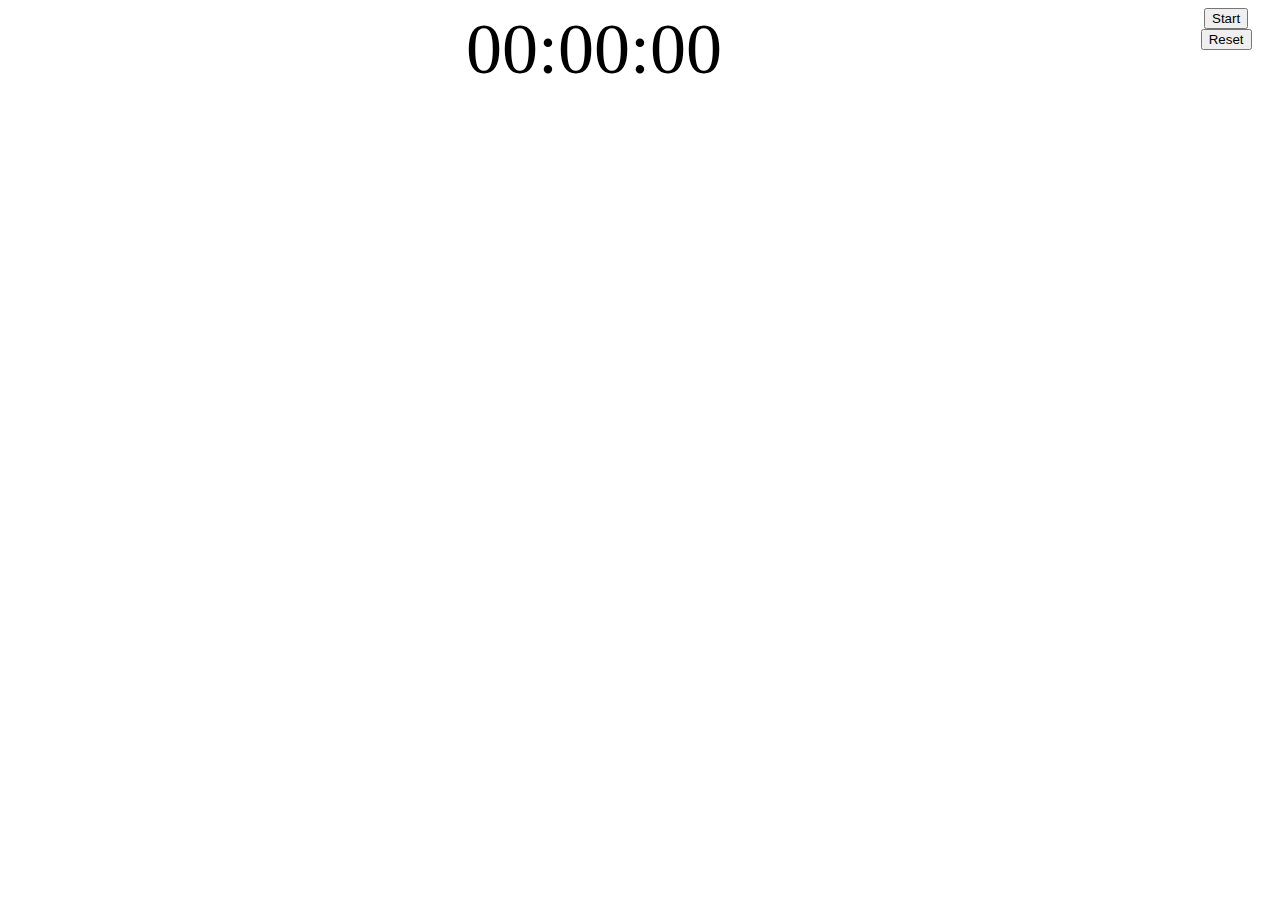
<file: timer/index.html>
<!DOCTYPE html>
<html lang="en">

<head>
    <meta charset="UTF-8">
    <meta name="viewport" content="width=device-width, initial-scale=1.0">
    <meta http-equiv="X-UA-Compatible" content="ie=edge">
    <title>Stopwatch</title>

    <link rel="stylesheet" href="./timer.css">

    <script type="text/javascript" src="./timer.js"></script>

</head>

<body>

    <div class="container">

        <div id="display">
            00:00:00
        </div>

        <div class="buttons">
            <button id="startStop" onclick="startStop()">Start</button>
            <button id="reset" onclick="reset()">Reset </button>
        </div>

    </div>

</body>

</html>
</file>
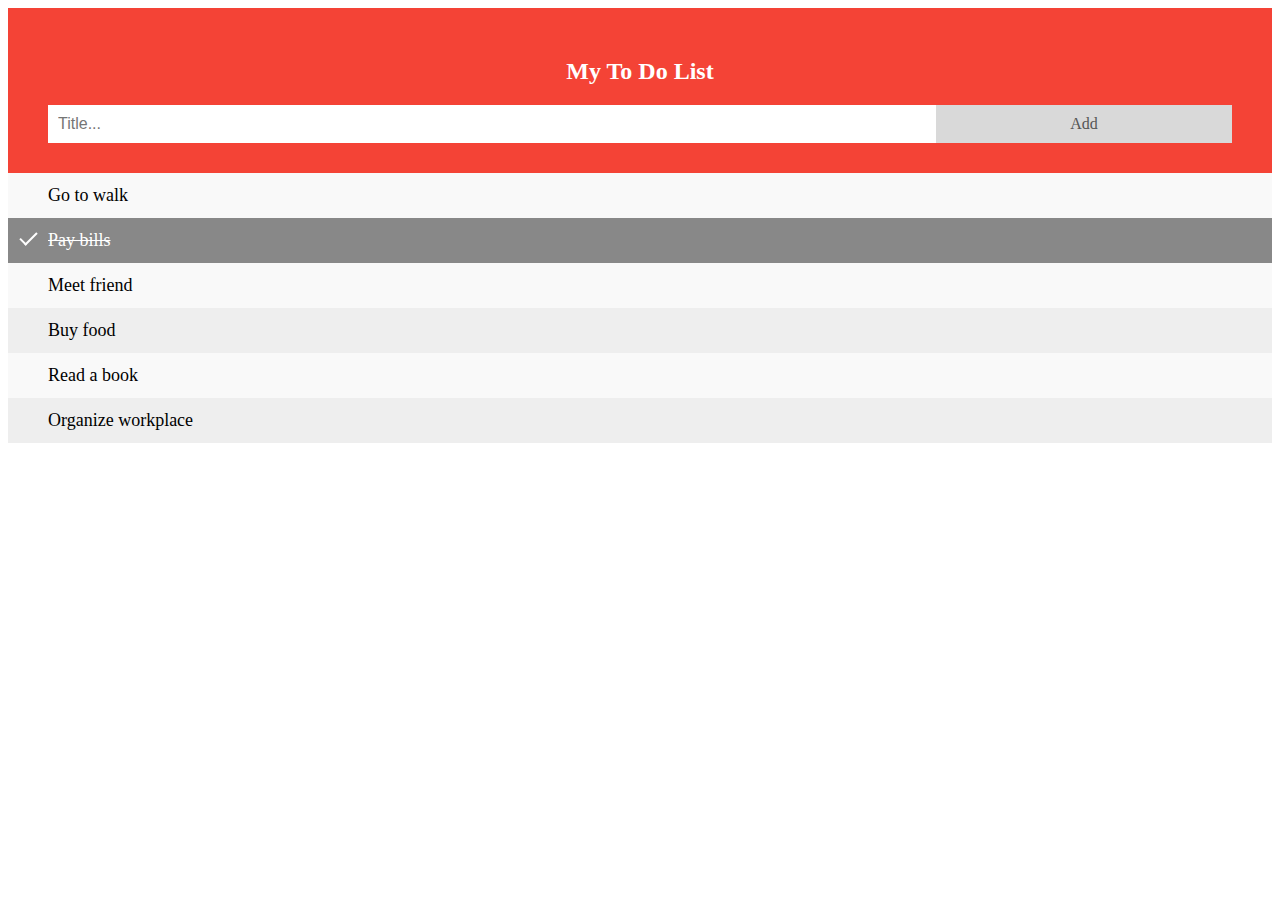
<file: todolist/index.html>
<!DOCTYPE html>
<html lang="en">

<head>
    <meta charset="UTF-8">
    <meta name="viewport" content="width=device-width, initial-scale=1.0">
    <meta http-equiv="X-UA-Compatible" content="ie=edge">
    <title>to do list</title>

    <link rel="stylesheet" href="./todolist.css">

    <script type="text/javascript" src="./todolist.js"></script>

</head>

<body>
<div id="myDIV" class="header">
  <h2>My To Do List</h2>
  <input type="text" id="myInput" placeholder="Title...">
  <span onclick="newElement()" class="addBtn">Add</span>
</div>

<ul id="myUL">
  <li>Go to walk</li>
  <li class="checked">Pay bills</li>
  <li>Meet friend</li>
  <li>Buy food</li>
  <li>Read a book</li>
  <li>Organize workplace</li>
</ul>
    
</body>

</html>
</file>
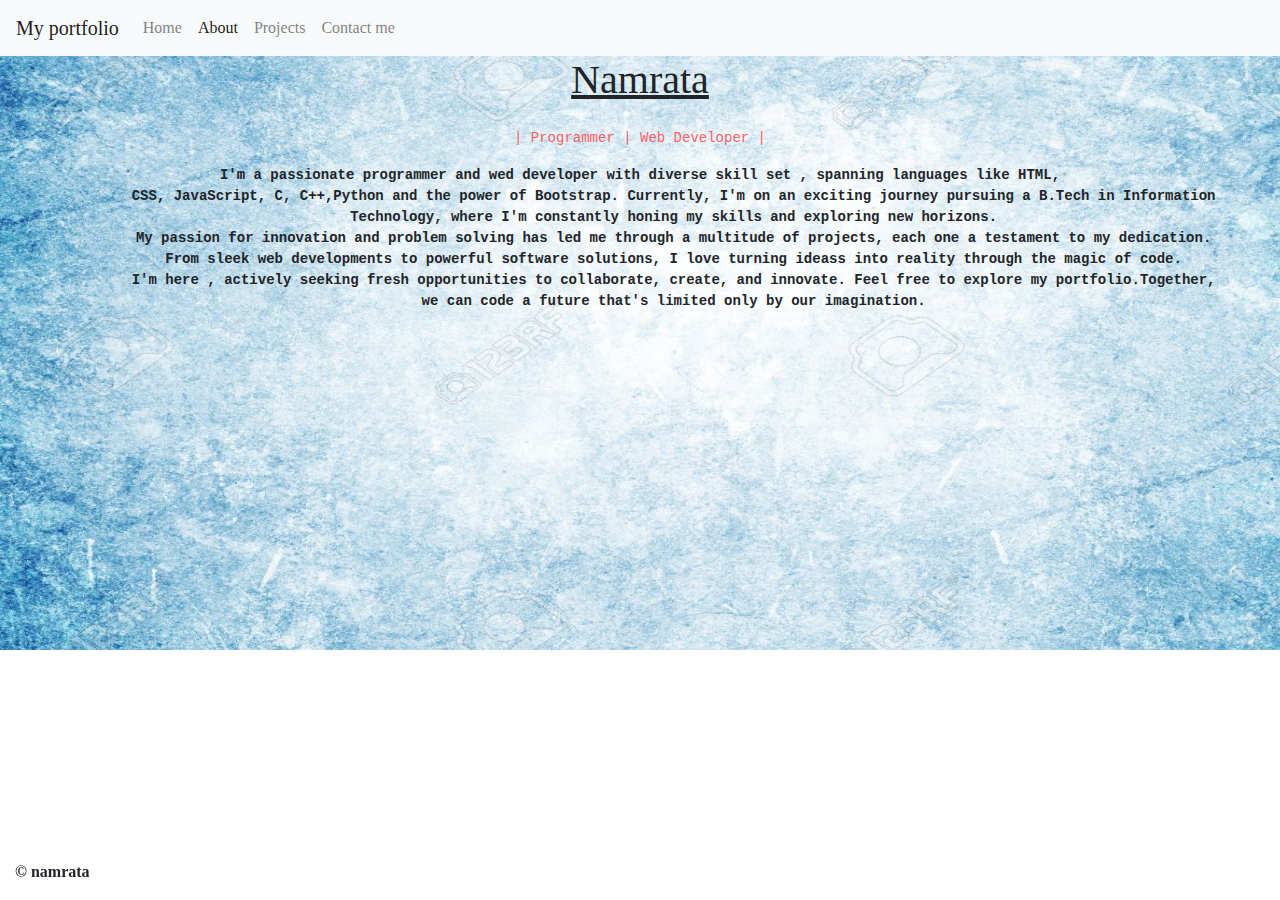
<file: about.html>
<!doctype html>
<html lang="en">

<head>
    <meta charset="utf-8">
    <meta name="viewport" content="width=device-width, initial-scale=1, shrink-to-fit=no">
    <link rel="stylesheet" href="https://maxcdn.bootstrapcdn.com/bootstrap/4.0.0/css/bootstrap.min.css"
        integrity="sha384-Gn5384xqQ1aoWXA+058RXPxPg6fy4IWvTNh0E263XmFcJlSAwiGgFAW/dAiS6JXm" crossorigin="anonymous">
       

        <title>about page</title>
</head>
<style>
    body{
        box-sizing: border-box;
        font-family:Georgia, 'Times New Roman', Times, serif;
        margin: 0%;
        padding: 0%;
        background-image: url(./img.jpg);
      background-repeat: no-repeat;
      background-size: 1400px 650px;
       
    }
    h1{
        font-family:serif;
    }
    footer{
        width: 100vw;
        position: fixed;
        left: 0;
        bottom: 0;

    }
</style>

<body>


    <nav class="navbar navbar-expand-lg navbar-light bg-light">
        <a class="navbar-brand" href="#">My portfolio</a>
        <button class="navbar-toggler" type="button" data-toggle="collapse" data-target="#navbarSupportedContent"
            aria-controls="navbarSupportedContent" aria-expanded="false" aria-label="Toggle navigation">
            <span class="navbar-toggler-icon"></span>
        </button>

        <div class="collapse navbar-collapse" id="navbarSupportedContent">
            <ul class="navbar-nav mr-auto">
                <li class="nav-item">
                    <a class="nav-link" href="./index.html">Home <span class="sr-only">(current)</span></a>
                </li>
                <li class="nav-item active">
                    <a class="nav-link" href="#">About<span class="sr-only">(current)</span></a>
                </li>
            
                <li class="nav-item">
                    <a class="nav-link" href="./project.html">Projects<span class="sr-only">(current)</span></a>
                </li>
                <li class="nav-item">
                    <a class="nav-link" href="./contact.html">Contact me<span class="sr-only">(current)</span></a>
                </li>
            </ul>
           
        </div>
    </nav>
    <div class="port container-fluid">
        <pre class="text-center"><u><h1>Namrata</h1></u></pre>
        <pre class="text-center" style="color:#F96167;">| Programmer | Web Developer |</pre>
        <pre class="text-center"><p><b>I'm a passionate programmer and wed developer with diverse skill set , spanning languages like HTML,
        CSS, JavaScript, C, C++,Python and the power of Bootstrap. Currently, I'm on an exciting journey pursuing a B.Tech in Information
        Technology, where I'm constantly honing my skills and exploring new horizons.
        My passion for innovation and problem solving has led me through a multitude of projects, each one a testament to my dedication.
        From sleek web developments to powerful software solutions, I love turning ideass into reality through the magic of code.
        I'm here , actively seeking fresh opportunities to collaborate, create, and innovate. Feel free to explore my portfolio.Together,
        we can code a future that's limited only by our imagination.
        </b></p></pre>
</div>
    <footer class="container">
        
        <p><b>© namrata</b></p>
      </footer>
        <script src="https://code.jquery.com/jquery-3.2.1.slim.min.js"
            integrity="sha384-KJ3o2DKtIkvYIK3UENzmM7KCkRr/rE9/Qpg6aAZGJwFDMVNA/GpGFF93hXpG5KkN"
            crossorigin="anonymous"></script>
        <script src="https://cdnjs.cloudflare.com/ajax/libs/popper.js/1.12.9/umd/popper.min.js"
            integrity="sha384-ApNbgh9B+Y1QKtv3Rn7W3mgPxhU9K/ScQsAP7hUibX39j7fakFPskvXusvfa0b4Q"
            crossorigin="anonymous"></script>
        <script src="https://maxcdn.bootstrapcdn.com/bootstrap/4.0.0/js/bootstrap.min.js"
            integrity="sha384-JZR6Spejh4U02d8jOt6vLEHfe/JQGiRRSQQxSfFWpi1MquVdAyjUar5+76PVCmYl"
            crossorigin="anonymous"></script>
</body>

</html>
</file>
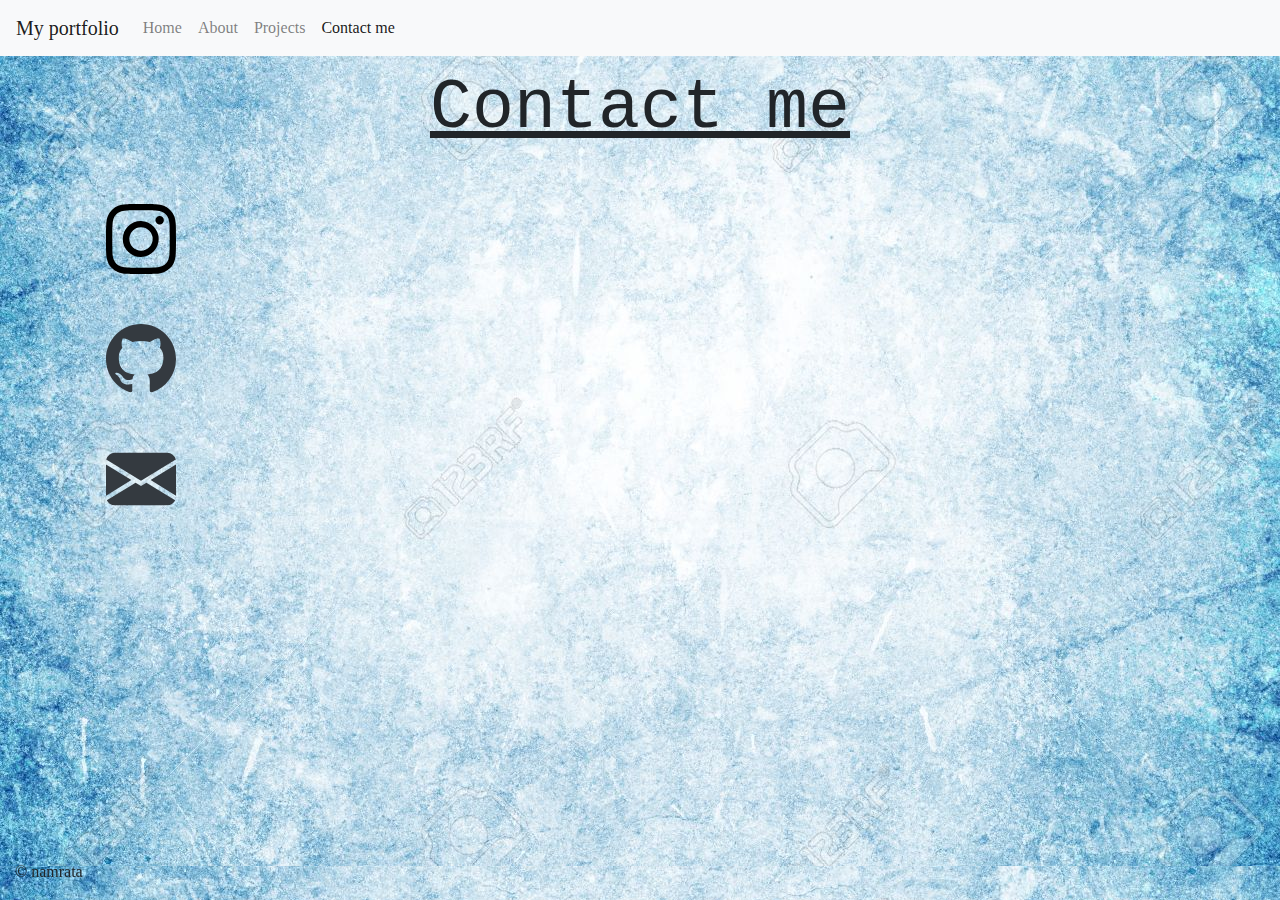
<file: contact.html>
<!doctype html>
<html lang="en">

<head>
    <meta charset="utf-8">
    <meta name="viewport" content="width=device-width, initial-scale=1, shrink-to-fit=no">
    <link rel="stylesheet" href="https://maxcdn.bootstrapcdn.com/bootstrap/4.0.0/css/bootstrap.min.css"
        integrity="sha384-Gn5384xqQ1aoWXA+058RXPxPg6fy4IWvTNh0E263XmFcJlSAwiGgFAW/dAiS6JXm" crossorigin="anonymous">
    <title>contact me page</title>
</head>
<style>
    body{
        background-image: url(./img.jpg);
        font-family:Georgia, 'Times New Roman', Times, serif;
    }
    .port {
        font-size: 5rem;
        height: 2vw;
        font-family: Verdana, Geneva, Tahoma, sans-serif;
        color: azure;

    }

    .container-fluid , .container{
        margin-left: auto;
        margin-left: auto;
        padding: auto;
     align-items: center;
    }
    footer{
        width: 100vw;
        position: fixed;
        left: 0;
        bottom: 0;
        
    }
</style>

<body>


    <nav class="navbar navbar-expand-lg navbar-light bg-light">
        <a class="navbar-brand" href="#">My portfolio</a>
        <button class="navbar-toggler" type="button" data-toggle="collapse" data-target="#navbarSupportedContent"
            aria-controls="navbarSupportedContent" aria-expanded="false" aria-label="Toggle navigation">
            <span class="navbar-toggler-icon"></span>
        </button>

        <div class="collapse navbar-collapse" id="navbarSupportedContent">
            <ul class="navbar-nav mr-auto">
                <li class="nav-item">
                    <a class="nav-link" href="./index.html">Home <span class="sr-only">(current)</span></a>
                </li>
                <li class="nav-item">
                    <a class="nav-link" href="./about.html">About <span class="sr-only">(current)</span></a>
                </li>
                <li class="nav-item">
                    <a class="nav-link" href="./project.html">Projects<span class="sr-only">(current)</span></a>
                </li>
                <li class="nav-item">
                    <a class="nav-link active" href="#">Contact me</a>
                </li>
            </ul>


        </div>
    </nav>
    <div class="port container-fluid">
        <pre class="text-center"><u>Contact me</u></pre>


        <div class="flex container-fluid">
            <div class="container">
                <a class="btn btn-link btn-floating btn-lg text-dark m-1" href="https://instagram.com/_itsnamrata?utm_medium=copy_link" role="button"
                    data-mdb-ripple-color="dark">

                    <svg xmlns="http://www.w3.org/2000/svg" width="70" height="70" fill="black" class="bi bi-instagram"
                        viewBox="0 0 16 16">
                        <path
                            d="M8 0C5.829 0 5.556.01 4.703.048 3.85.088 3.269.222 2.76.42a3.917 3.917 0 0 0-1.417.923A3.927 3.927 0 0 0 .42 2.76C.222 3.268.087 3.85.048 4.7.01 5.555 0 5.827 0 8.001c0 2.172.01 2.444.048 3.297.04.852.174 1.433.372 1.942.205.526.478.972.923 1.417.444.445.89.719 1.416.923.51.198 1.09.333 1.942.372C5.555 15.99 5.827 16 8 16s2.444-.01 3.298-.048c.851-.04 1.434-.174 1.943-.372a3.916 3.916 0 0 0 1.416-.923c.445-.445.718-.891.923-1.417.197-.509.332-1.09.372-1.942C15.99 10.445 16 10.173 16 8s-.01-2.445-.048-3.299c-.04-.851-.175-1.433-.372-1.941a3.926 3.926 0 0 0-.923-1.417A3.911 3.911 0 0 0 13.24.42c-.51-.198-1.092-.333-1.943-.372C10.443.01 10.172 0 7.998 0h.003zm-.717 1.442h.718c2.136 0 2.389.007 3.232.046.78.035 1.204.166 1.486.275.373.145.64.319.92.599.28.28.453.546.598.92.11.281.24.705.275 1.485.039.843.047 1.096.047 3.231s-.008 2.389-.047 3.232c-.035.78-.166 1.203-.275 1.485a2.47 2.47 0 0 1-.599.919c-.28.28-.546.453-.92.598-.28.11-.704.24-1.485.276-.843.038-1.096.047-3.232.047s-2.39-.009-3.233-.047c-.78-.036-1.203-.166-1.485-.276a2.478 2.478 0 0 1-.92-.598 2.48 2.48 0 0 1-.6-.92c-.109-.281-.24-.705-.275-1.485-.038-.843-.046-1.096-.046-3.233 0-2.136.008-2.388.046-3.231.036-.78.166-1.204.276-1.486.145-.373.319-.64.599-.92.28-.28.546-.453.92-.598.282-.11.705-.24 1.485-.276.738-.034 1.024-.044 2.515-.045v.002zm4.988 1.328a.96.96 0 1 0 0 1.92.96.96 0 0 0 0-1.92zm-4.27 1.122a4.109 4.109 0 1 0 0 8.217 4.109 4.109 0 0 0 0-8.217zm0 1.441a2.667 2.667 0 1 1 0 5.334 2.667 2.667 0 0 1 0-5.334z">
                        </path>
                    </svg>
                    <i class="bi bi-instagram"></i>
                </a>
            </div>
            <div class="container">
                <a class="btn btn-link btn-floating btn-lg text-dark m-1" href="https://github.com/iamnamrataa"
                    role="button" data-mdb-ripple-color="dark">
                    <svg xmlns="http://www.w3.org/2000/svg" width="70" height="70" fill="currentColor"
                        class="bi bi-github" viewBox="0 0 16 16">
                        <path
                            d="M8 0C3.58 0 0 3.58 0 8c0 3.54 2.29 6.53 5.47 7.59.4.07.55-.17.55-.38 0-.19-.01-.82-.01-1.49-2.01.37-2.53-.49-2.69-.94-.09-.23-.48-.94-.82-1.13-.28-.15-.68-.52-.01-.53.63-.01 1.08.58 1.23.82.72 1.21 1.87.87 2.33.66.07-.52.28-.87.51-1.07-1.78-.2-3.64-.89-3.64-3.95 0-.87.31-1.59.82-2.15-.08-.2-.36-1.02.08-2.12 0 0 .67-.21 2.2.82.64-.18 1.32-.27 2-.27.68 0 1.36.09 2 .27 1.53-1.04 2.2-.82 2.2-.82.44 1.1.16 1.92.08 2.12.51.56.82 1.27.82 2.15 0 3.07-1.87 3.75-3.65 3.95.29.25.54.73.54 1.48 0 1.07-.01 1.93-.01 2.2 0 .21.15.46.55.38A8.012 8.012 0 0 0 16 8c0-4.42-3.58-8-8-8z">
                        </path>
                    </svg>
                    <i class="bi bi-github"></i>
                </a>
            </div>
            <div class="container">
                <a class="btn btn-link btn-floating btn-lg text-dark m-1" href="mailto:namrata13000@gmail.com"
                    role="button" data-mdb-ripple-color="dark">
                    <svg xmlns="http://www.w3.org/2000/svg" width="70" height="70" fill="currentColor"
                        class="bi bi-envelope-fill" viewBox="0 0 16 16">
                        <path
                            d="M.05 3.555A2 2 0 0 1 2 2h12a2 2 0 0 1 1.95 1.555L8 8.414.05 3.555zM0 4.697v7.104l5.803-3.558L0 4.697zM6.761 8.83l-6.57 4.027A2 2 0 0 0 2 14h12a2 2 0 0 0 1.808-1.144l-6.57-4.027L8 9.586l-1.239-.757zm3.436-.586L16 11.801V4.697l-5.803 3.546z">
                        </path>
                    </svg>
                    <i class="bi bi-envelope-fill"></i>
                </a>
            </div>
      
        </div>
        
    </div>
    <footer class="container">

        <p>© namrata</p>
      </footer>
   

    <script src="https://code.jquery.com/jquery-3.2.1.slim.min.js"
        integrity="sha384-KJ3o2DKtIkvYIK3UENzmM7KCkRr/rE9/Qpg6aAZGJwFDMVNA/GpGFF93hXpG5KkN"
        crossorigin="anonymous"></script>
    <script src="https://cdnjs.cloudflare.com/ajax/libs/popper.js/1.12.9/umd/popper.min.js"
        integrity="sha384-ApNbgh9B+Y1QKtv3Rn7W3mgPxhU9K/ScQsAP7hUibX39j7fakFPskvXusvfa0b4Q"
        crossorigin="anonymous"></script>
    <script src="https://maxcdn.bootstrapcdn.com/bootstrap/4.0.0/js/bootstrap.min.js"
        integrity="sha384-JZR6Spejh4U02d8jOt6vLEHfe/JQGiRRSQQxSfFWpi1MquVdAyjUar5+76PVCmYl"
        crossorigin="anonymous"></script>
</body>

</html>
</file>
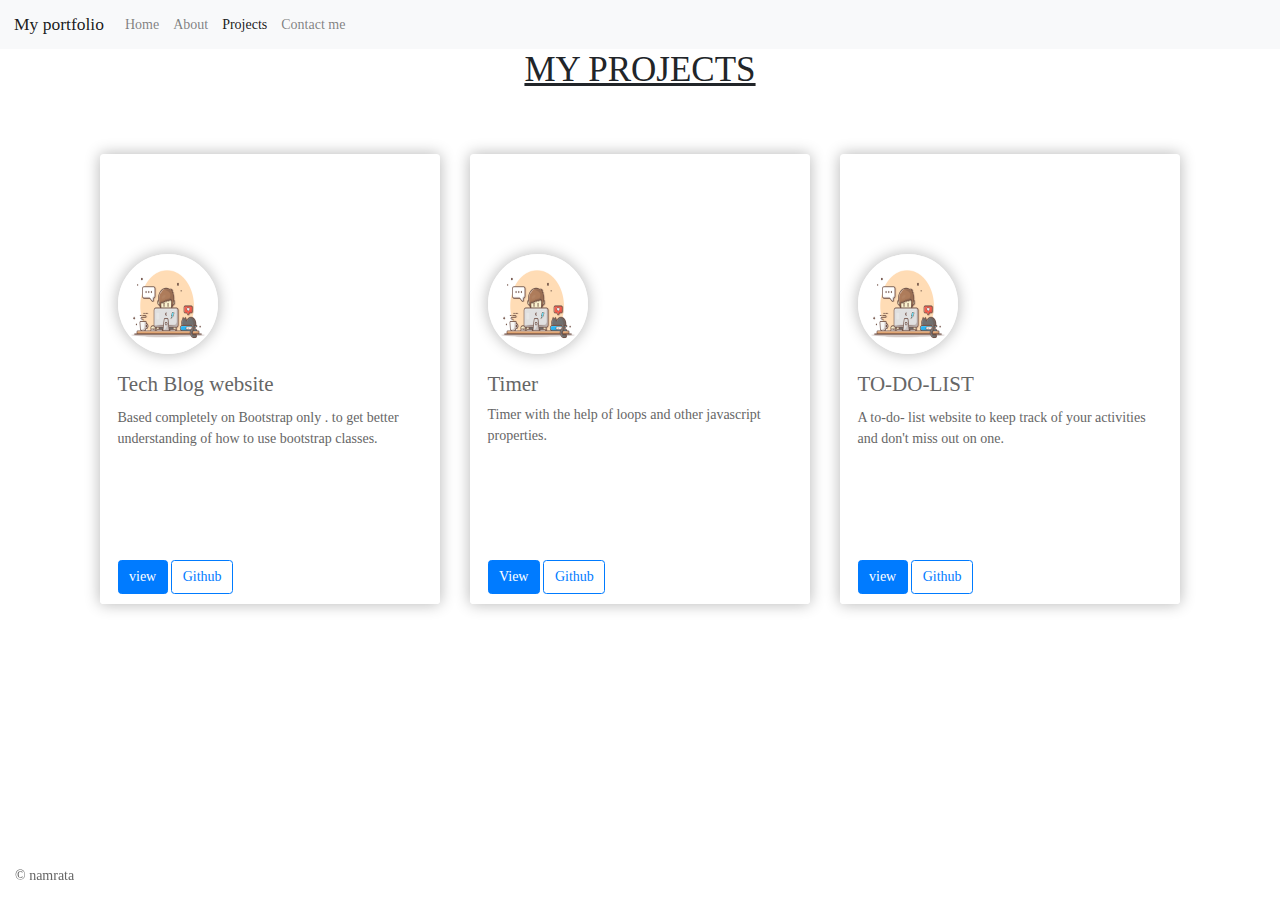
<file: project.html>
<!doctype html>
<html lang="en">

<head>
  <meta charset="utf-8">
  <meta name="viewport" content="width=device-width, initial-scale=1, shrink-to-fit=no">
  <link rel="stylesheet" href="https://maxcdn.bootstrapcdn.com/bootstrap/4.0.0/css/bootstrap.min.css"
    integrity="sha384-Gn5384xqQ1aoWXA+058RXPxPg6fy4IWvTNh0E263XmFcJlSAwiGgFAW/dAiS6JXm" crossorigin="anonymous">
  <title>project</title>
</head>
<style>
  html {
    font-size: 14px;

  }
  h1{
        font-family:serif;
    }
 
  .container {
    font-size: 14px;
    color: #666666;
    font-family: "Open Sans";
  }

  .card-custom {
    overflow: hidden;
    min-height: 450px;
    box-shadow: 0 0 15px rgba(10, 10, 10, 0.3);
  }

  .card-custom-img {
    height: 200px;
    min-height: 200px;
    background-repeat: no-repeat;
    background-size: cover;
    background-position: center;
    border-color: inherit;
  }

  .card-custom-img::after {
    position: absolute;
    content: '';
    top: 161px;
    left: 0;
    width: 0;
    height: 0;
    border-style: solid;
    border-top-width: 40px;
    border-right-width: 0;
    border-bottom-width: 0;
    border-left-width: 545px;
    border-left-width: calc(575px - 5vw);
    border-top-color: transparent;
    border-right-color: transparent;
    border-bottom-color: transparent;
    border-left-color: inherit;
  }

  .card-custom-avatar img {
    border-radius: 50%;
    box-shadow: 0 0 15px rgba(10, 10, 10, 0.3);
    position: absolute;
    top: 100px;
    left: 1.25rem;
    width: 100px;
    height: 100px;
  }    
  body{
        
        font-family:Georgia, 'Times New Roman', Times, serif;
    }

  footer{
  
        width: 100%;
        border-width: 100vmax;
    position: fixed;
        left: 0;
        bottom: 0;
     padding: 10px 10px 0px 10px;
        vertical-align: bottom;
    }
</style>

<body>


  <nav class="navbar navbar-expand-lg navbar-light bg-light">
    <a class="navbar-brand" href="#">My portfolio</a>
    <button class="navbar-toggler" type="button" data-toggle="collapse" data-target="#navbarSupportedContent"
      aria-controls="navbarSupportedContent" aria-expanded="false" aria-label="Toggle navigation">
      <span class="navbar-toggler-icon"></span>
    </button>

    <div class="collapse navbar-collapse" id="navbarSupportedContent">
      <ul class="navbar-nav mr-auto">
        <li class="nav-item">
          <a class="nav-link" href="./index.html">Home <span class="sr-only">(current)</span></a>
        </li>
        <li class="nav-item">
          <a class="nav-link" href="./about.html">About <span class="sr-only">(current)</span></a>
        </li>
        <li class="nav-item">
          <a class="nav-link active" href="#">Projects</a>
        </li>
        <li class="nav-item">
          <a class="nav-link" href="./contact.html">Contact me</a>
        </li>
      </ul>


    </div>
  </nav>
  
  <div class="port container-fluid"><pre class="text-center"><h1><u>MY PROJECTS</u></h1></pre></div>
  <div class="container">
    <div class="row pt-5 m-auto">
  
      <div class="col-md-6 col-lg-4 pb-3">

        
        <div class="card card-custom bg-white border-white border-0">
          <div class="card-custom-img" style="background-image: url(http://res.cloudinary.com/d3/image/upload/c_scale,q_auto:good,w_1110/trianglify-v1-cs85g_cc5d2i.jpg);"></div>
          <div class="card-custom-avatar">
            <img class="img-fluid" src="./img 2.png" alt="" />
          </div>
          <div class="card-body" stechyle="overflow-y: auto">
            <h4 class="card-title">Tech Blog website</h4>
            <p class="card-text">Based completely on Bootstrap only . to get better understanding of how to use bootstrap classes.<a href="#" target="_blank"></a></p>
          </div>
          <div class="card-footer" style="background: inherit; border-color: inherit;">
            <a href="https://iamnamrataa.github.io/tech_blog_website/" class="btn btn-primary">view</a>
            <a href="https://github.com/iamnamrataa/tech_blog_website" class="btn btn-outline-primary">Github</a>
          </div>
        </div>
     

      </div>
      
      <div class="col-md-6 col-lg-4 pb-3">

        
        <div class="card card-custom bg-white border-white border-0">
          <div class="card-custom-img" style="background-image: url(http://res.cloudinary.com/d3/image/upload/c_scale,q_auto:good,w_1110/trianglify-v1-cs85g_cc5d2i.jpg);"></div>
          <div class="card-custom-avatar">
            <img class="img-fluid" src="./img 2.png" alt="" />
          </div>
          <div class="card-body" style="overflow-y: auto">
            <h4 class="card-titleimer with the help of loops and other javascript properties.">Timer</h4>
            <p class="card-text">Timer with the help of loops and other javascript properties.<a href="#" target="_blank"></a></p>
          </div>
          <div class="card-footer" style="background: inherit; border-color: inherit;">
            <a href="https://iamnamrataa.github.io/timer/" class="btn btn-primary">View</a>
            <a href="https://github.com/iamnamrataa/timer" class="btn btn-outline-primary">Github</a>
          </div>
        </div>
     

      </div>
      <div class="col-md-6 col-lg-4 pb-3">

        
        <div class="card card-custom bg-white border-white border-0">
          <div class="card-custom-img" style="background-image: url(http://res.cloudinary.com/d3/image/upload/c_scale,q_auto:good,w_1110/trianglify-v1-cs85g_cc5d2i.jpg);"></div>
          <div class="card-custom-avatar">
            <img class="img-fluid" src="./img 2.png" alt="" />
          </div>
          <div class="card-body" style="overflow-y: auto">
            <h4 class="card-title">TO-DO-LIST</h4>
            <p class="card-text">A to-do- list website  to keep track of your activities and don't miss out on one.<a href="#" target="_blank"></a></p>
          </div>
          <div class="card-footer" style="background: inherit; border-color: inherit;">
            <a href="https://iamnamrataa.github.io/todolist/" class="btn btn-primary">view</a>
            <a href="https://github.com/iamnamrataa/todolist" class="btn btn-outline-primary">Github</a>
          </div>
        </div>
     

      </div>
    
    

  <footer class="container">
    
    <p>© namrata <a href="#"></a></p>
  </footer>
  <script src="https://code.jquery.com/jquery-3.2.1.slim.min.js"
    integrity="sha384-KJ3o2DKtIkvYIK3UENzmM7KCkRr/rE9/Qpg6aAZGJwFDMVNA/GpGFF93hXpG5KkN"
    crossorigin="anonymous"></script>
  <script src="https://cdnjs.cloudflare.com/ajax/libs/popper.js/1.12.9/umd/popper.min.js"
    integrity="sha384-ApNbgh9B+Y1QKtv3Rn7W3mgPxhU9K/ScQsAP7hUibX39j7fakFPskvXusvfa0b4Q"
    crossorigin="anonymous"></script>
  <script src="https://maxcdn.bootstrapcdn.com/bootstrap/4.0.0/js/bootstrap.min.js"
    integrity="sha384-JZR6Spejh4U02d8jOt6vLEHfe/JQGiRRSQQxSfFWpi1MquVdAyjUar5+76PVCmYl"
    crossorigin="anonymous"></script>
</body>

</html>
</file>
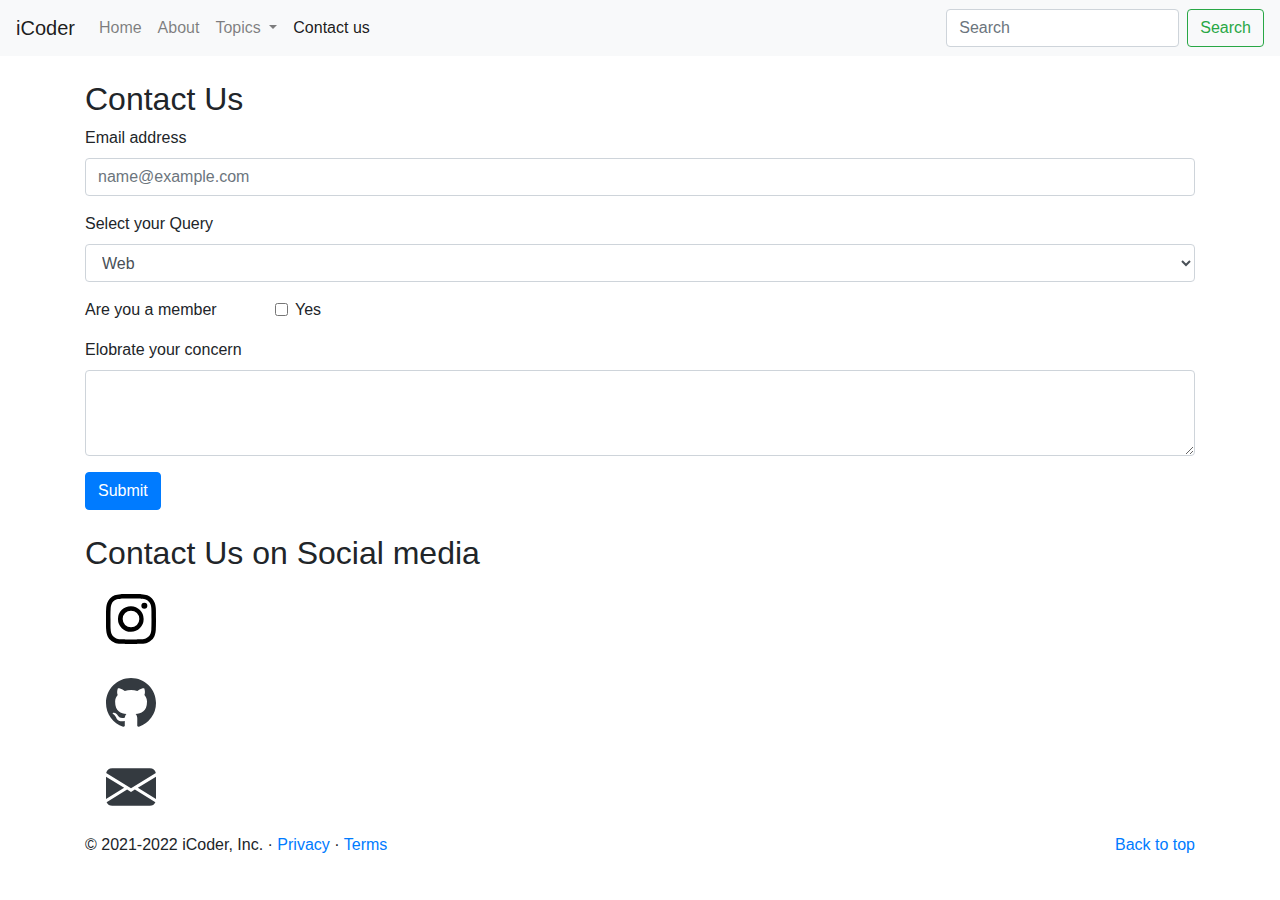
<file: bootstrap/contact.html>
<!doctype html>
<html lang="en">

<head>
    <meta charset="utf-8">
    <meta name="viewport" content="width=device-width, initial-scale=1, shrink-to-fit=no">
    <link rel="stylesheet" href="https://maxcdn.bootstrapcdn.com/bootstrap/4.0.0/css/bootstrap.min.css"
        integrity="sha384-Gn5384xqQ1aoWXA+058RXPxPg6fy4IWvTNh0E263XmFcJlSAwiGgFAW/dAiS6JXm" crossorigin="anonymous">
    <title>contact us page</title>
</head>

<body>


    <nav class="navbar navbar-expand-lg navbar-light bg-light">
        <a class="navbar-brand" href="#">iCoder</a>
        <button class="navbar-toggler" type="button" data-toggle="collapse" data-target="#navbarSupportedContent"
            aria-controls="navbarSupportedContent" aria-expanded="false" aria-label="Toggle navigation">
            <span class="navbar-toggler-icon"></span>
        </button>

        <div class="collapse navbar-collapse" id="navbarSupportedContent">
            <ul class="navbar-nav mr-auto">
                <li class="nav-item">
                    <a class="nav-link" href="./homepage.html">Home <span class="sr-only">(current)</span></a>
                </li>
                <li class="nav-item">
                    <a class="nav-link" href="about.html">About</a>
                </li>
                <li class="nav-item dropdown">
                    <a class="nav-link dropdown-toggle" href="" id="navbarDropdown" role="button" data-toggle="dropdown"
                        aria-haspopup="true" aria-expanded="false">
                        Topics
                    </a>
                    <div class="dropdown-menu" aria-labelledby="navbarDropdown">
                        <a class="dropdown-item" href="./technology.html">Technology</a>
                        <a class="dropdown-item" href="./development.html">Development</a>
                        <div class="dropdown-divider"></div>
                        <a class="dropdown-item" href="./references.html">References</a>
                        <a class="dropdown-item" href="./write for us.html">Write for us</a>
                    </div>
                </li>
                <li class="nav-item">
                    <a class="nav-link active" href="#">Contact us</a>
                </li>
            </ul>
            <form class="form-inline my-2 my-lg-0">
                <input class="form-control mr-sm-2" type="search" placeholder="Search" aria-label="Search">
                <button class="btn btn-outline-success my-2 my-sm-0" type="submit">Search</button>
            </form>
            
        </div>
    </nav>
    <div class="container my-4">
        <h2>Contact Us</h2>
        <form>
            <div class="form-group">
                <label for="exampleFormControlInput1">Email address</label>
                <input type="email" class="form-control" id="exampleFormControlInput1" placeholder="name@example.com">
            </div>
            <div class="form-group">
                <label for="exampleFormControlSelect1">Select your Query</label>
                <select class="form-control" id="exampleFormControlSelect1">
                    <option>Web</option>
                    <option>Tech Strack</option>
                    <option>Technology</option>
                    <option>Others</option>

                </select>
            </div>
            <div class="form-group row">
                <div class="col-sm-2">Are you a member</div>
                <div class="col-sm-10">
                    <div class="form-check">
                        <input class="form-check-input" type="checkbox" id="gridCheck1">
                        <label class="form-check-label" for="gridCheck1">
                            Yes </label>
                    </div>
                </div>
            </div>
            <div class="form-group">
                <label for="exampleFormControlTextarea1">Elobrate your concern</label>
                <textarea class="form-control" id="exampleFormControlTextarea1" rows="3"></textarea>
            </div>
            <button class="btn btn-primary">Submit</button>
        </form>
    </div>
    <div class="flex container-fluid">
        <div class="container">
            <h2>Contact Us on Social media</h2>
            <a class="btn btn-link btn-floating btn-lg text-dark m-1" href="#" role="button"
                data-mdb-ripple-color="dark">

                <svg xmlns="http://www.w3.org/2000/svg" width="50" height="50" fill="black" class="bi bi-instagram"
                    viewBox="0 0 16 16">
                    <path
                        d="M8 0C5.829 0 5.556.01 4.703.048 3.85.088 3.269.222 2.76.42a3.917 3.917 0 0 0-1.417.923A3.927 3.927 0 0 0 .42 2.76C.222 3.268.087 3.85.048 4.7.01 5.555 0 5.827 0 8.001c0 2.172.01 2.444.048 3.297.04.852.174 1.433.372 1.942.205.526.478.972.923 1.417.444.445.89.719 1.416.923.51.198 1.09.333 1.942.372C5.555 15.99 5.827 16 8 16s2.444-.01 3.298-.048c.851-.04 1.434-.174 1.943-.372a3.916 3.916 0 0 0 1.416-.923c.445-.445.718-.891.923-1.417.197-.509.332-1.09.372-1.942C15.99 10.445 16 10.173 16 8s-.01-2.445-.048-3.299c-.04-.851-.175-1.433-.372-1.941a3.926 3.926 0 0 0-.923-1.417A3.911 3.911 0 0 0 13.24.42c-.51-.198-1.092-.333-1.943-.372C10.443.01 10.172 0 7.998 0h.003zm-.717 1.442h.718c2.136 0 2.389.007 3.232.046.78.035 1.204.166 1.486.275.373.145.64.319.92.599.28.28.453.546.598.92.11.281.24.705.275 1.485.039.843.047 1.096.047 3.231s-.008 2.389-.047 3.232c-.035.78-.166 1.203-.275 1.485a2.47 2.47 0 0 1-.599.919c-.28.28-.546.453-.92.598-.28.11-.704.24-1.485.276-.843.038-1.096.047-3.232.047s-2.39-.009-3.233-.047c-.78-.036-1.203-.166-1.485-.276a2.478 2.478 0 0 1-.92-.598 2.48 2.48 0 0 1-.6-.92c-.109-.281-.24-.705-.275-1.485-.038-.843-.046-1.096-.046-3.233 0-2.136.008-2.388.046-3.231.036-.78.166-1.204.276-1.486.145-.373.319-.64.599-.92.28-.28.546-.453.92-.598.282-.11.705-.24 1.485-.276.738-.034 1.024-.044 2.515-.045v.002zm4.988 1.328a.96.96 0 1 0 0 1.92.96.96 0 0 0 0-1.92zm-4.27 1.122a4.109 4.109 0 1 0 0 8.217 4.109 4.109 0 0 0 0-8.217zm0 1.441a2.667 2.667 0 1 1 0 5.334 2.667 2.667 0 0 1 0-5.334z">
                    </path>
                </svg>
                <i class="bi bi-instagram"></i>
            </a>
        </div>
        <div class="container">
            <a class="btn btn-link btn-floating btn-lg text-dark m-1" href="#"
                role="button" data-mdb-ripple-color="dark">
                <svg xmlns="http://www.w3.org/2000/svg" width="50" height="50" fill="currentColor"
                    class="bi bi-github" viewBox="0 0 16 16">
                    <path
                        d="M8 0C3.58 0 0 3.58 0 8c0 3.54 2.29 6.53 5.47 7.59.4.07.55-.17.55-.38 0-.19-.01-.82-.01-1.49-2.01.37-2.53-.49-2.69-.94-.09-.23-.48-.94-.82-1.13-.28-.15-.68-.52-.01-.53.63-.01 1.08.58 1.23.82.72 1.21 1.87.87 2.33.66.07-.52.28-.87.51-1.07-1.78-.2-3.64-.89-3.64-3.95 0-.87.31-1.59.82-2.15-.08-.2-.36-1.02.08-2.12 0 0 .67-.21 2.2.82.64-.18 1.32-.27 2-.27.68 0 1.36.09 2 .27 1.53-1.04 2.2-.82 2.2-.82.44 1.1.16 1.92.08 2.12.51.56.82 1.27.82 2.15 0 3.07-1.87 3.75-3.65 3.95.29.25.54.73.54 1.48 0 1.07-.01 1.93-.01 2.2 0 .21.15.46.55.38A8.012 8.012 0 0 0 16 8c0-4.42-3.58-8-8-8z">
                    </path>
                </svg>
                <i class="bi bi-github"></i>
            </a>
        </div>
        <div class="container">
            <a class="btn btn-link btn-floating btn-lg text-dark m-1" href="mailto:#"
                role="button" data-mdb-ripple-color="dark">
                <svg xmlns="http://www.w3.org/2000/svg" width="50" height="50" fill="currentColor"
                    class="bi bi-envelope-fill" viewBox="0 0 16 16">
                    <path
                        d="M.05 3.555A2 2 0 0 1 2 2h12a2 2 0 0 1 1.95 1.555L8 8.414.05 3.555zM0 4.697v7.104l5.803-3.558L0 4.697zM6.761 8.83l-6.57 4.027A2 2 0 0 0 2 14h12a2 2 0 0 0 1.808-1.144l-6.57-4.027L8 9.586l-1.239-.757zm3.436-.586L16 11.801V4.697l-5.803 3.546z">
                    </path>
                </svg>
                <i class="bi bi-envelope-fill"></i>
            </a>
        </div>
  
    </div>
    
</div>
    <footer class="container">
        <p class="float-right"><a href="#">Back to top</a></p>
        <p>© 2021-2022 iCoder, Inc. · <a href="#">Privacy</a> · <a href="#">Terms</a></p>
    </footer>
    <script src="https://code.jquery.com/jquery-3.2.1.slim.min.js"
        integrity="sha384-KJ3o2DKtIkvYIK3UENzmM7KCkRr/rE9/Qpg6aAZGJwFDMVNA/GpGFF93hXpG5KkN"
        crossorigin="anonymous"></script>
    <script src="https://cdnjs.cloudflare.com/ajax/libs/popper.js/1.12.9/umd/popper.min.js"
        integrity="sha384-ApNbgh9B+Y1QKtv3Rn7W3mgPxhU9K/ScQsAP7hUibX39j7fakFPskvXusvfa0b4Q"
        crossorigin="anonymous"></script>
    <script src="https://maxcdn.bootstrapcdn.com/bootstrap/4.0.0/js/bootstrap.min.js"
        integrity="sha384-JZR6Spejh4U02d8jOt6vLEHfe/JQGiRRSQQxSfFWpi1MquVdAyjUar5+76PVCmYl"
        crossorigin="anonymous"></script>
</body>

</html>
</file>
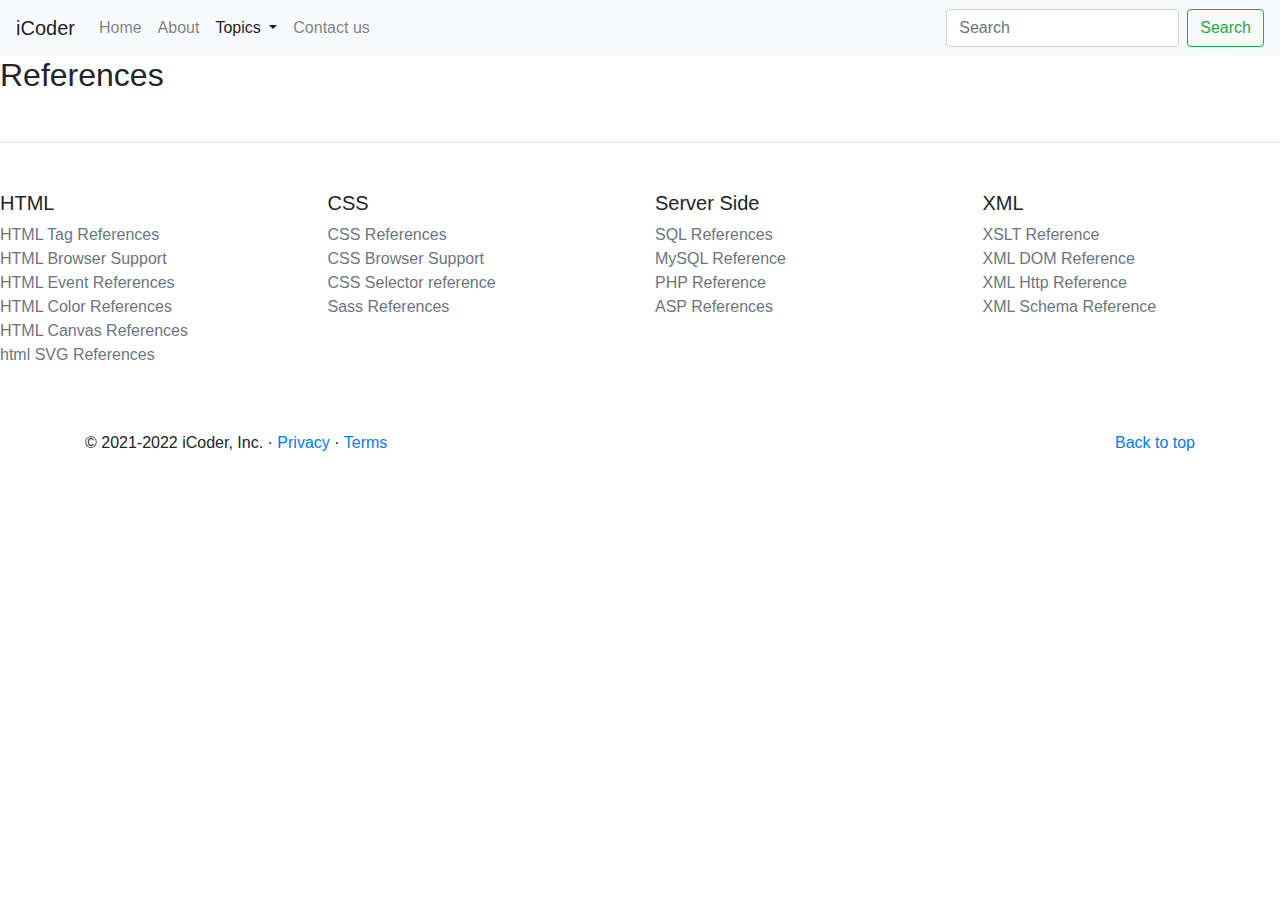
<file: bootstrap/references.html>
<!doctype html>
<html lang="en">

<head>
    <meta charset="utf-8">
    <meta name="viewport" content="width=device-width, initial-scale=1, shrink-to-fit=no">
    <link rel="stylesheet" href="https://maxcdn.bootstrapcdn.com/bootstrap/4.0.0/css/bootstrap.min.css"
        integrity="sha384-Gn5384xqQ1aoWXA+058RXPxPg6fy4IWvTNh0E263XmFcJlSAwiGgFAW/dAiS6JXm" crossorigin="anonymous">
    <title>about page</title>
</head>

<body>


    <nav class="navbar navbar-expand-lg navbar-light bg-light">
        <a class="navbar-brand" href="#">iCoder</a>
        <button class="navbar-toggler" type="button" data-toggle="collapse" data-target="#navbarSupportedContent"
            aria-controls="navbarSupportedContent" aria-expanded="false" aria-label="Toggle navigation">
            <span class="navbar-toggler-icon"></span>
        </button>

        <div class="collapse navbar-collapse" id="navbarSupportedContent">
            <ul class="navbar-nav mr-auto">
                <li class="nav-item">
                    <a class="nav-link" href="./homepage.html">Home <span class="sr-only">(current)</span></a>
                </li>
                <li class="nav-item">
                    <a class="nav-link" href="./about.html">About</a>
                </li>
                <li class="nav-item dropdown">
                    <a class="nav-link dropdown-toggle active" href="" id="navbarDropdown" role="button" data-toggle="dropdown"
                        aria-haspopup="true" aria-expanded="false">
                        Topics
                    </a>
                    <div class="dropdown-menu" aria-labelledby="navbarDropdown">
                        <a class="dropdown-item" href="./technology.html">Technology</a>
                        <a class="dropdown-item" href="./development.html">Development</a>
                        <div class="dropdown-divider"></div>
                        <a class="dropdown-item" href="#">References</a>
                        <a class="dropdown-item" href="./write for us.html">Write for us</a>
                    </div>
                </li>
                <li class="nav-item">
                    <a class="nav-link" href="./contact.html">Contact us</a>
                </li>
            </ul>
            <form class="form-inline my-2 my-lg-0">
                <input class="form-control mr-sm-2" type="search" placeholder="Search" aria-label="Search">
                <button class="btn btn-outline-success my-2 my-sm-0" type="submit">Search</button>
            </form>
        </div>
    </nav>
        <h2>References</h2>
    <footer class="pt-4 my-md-5 pt-md-5 border-top">
        <div class="row">
          <div class="col-6 col-md">
            <h5>HTML</h5>
            <ul class="list-unstyled text-small">
              <li><a class="text-muted" href="#">HTML Tag References</a></li>
              <li><a class="text-muted" href="#">HTML Browser Support</a></li>
              <li><a class="text-muted" href="#">HTML Event References</a></li>
              <li><a class="text-muted" href="#">HTML Color References</a></li>
              <li><a class="text-muted" href="#">HTML Canvas References</a></li>
              <li><a class="text-muted" href="#">html SVG References</a></li>
            </ul>
          </div>
          <div class="col-6 col-md">
            <h5>CSS</h5>
            <ul class="list-unstyled text-small">
              <li><a class="text-muted" href="#">CSS References</a></li>
              <li><a class="text-muted" href="#">CSS Browser Support</a></li>
              <li><a class="text-muted" href="#">CSS Selector reference</a></li>
              <li><a class="text-muted" href="#">Sass References</a></li>
            </ul>
          </div>
          <div class="col-6 col-md">
            <h5>Server Side</h5>
            <ul class="list-unstyled text-small">
              <li><a class="text-muted" href="#">SQL References</a></li>
              <li><a class="text-muted" href="#">MySQL Reference</a></li>
              <li><a class="text-muted" href="#">PHP Reference</a></li>
              <li><a class="text-muted" href="#">ASP References</a></li>
            </ul>
          </div>
          <div class="col-6 col-md">
            <h5>XML</h5>
            <ul class="list-unstyled text-small">
              <li><a class="text-muted" href="#">XSLT Reference</a></li>
              <li><a class="text-muted" href="#">XML DOM Reference</a></li>
              <li><a class="text-muted" href="#">XML Http Reference</a></li>
              <li><a class="text-muted" href="#">XML Schema Reference</a></li>
            </ul>
          </div>
        </div>
      </footer>
            <footer class="container">
                <p class="float-right"><a href="#">Back to top</a></p>
                <p>© 2021-2022 iCoder, Inc. · <a href="#">Privacy</a> · <a href="#">Terms</a></p>
            </footer>
        <script src="https://code.jquery.com/jquery-3.2.1.slim.min.js"
            integrity="sha384-KJ3o2DKtIkvYIK3UENzmM7KCkRr/rE9/Qpg6aAZGJwFDMVNA/GpGFF93hXpG5KkN"
            crossorigin="anonymous"></script>
        <script src="https://cdnjs.cloudflare.com/ajax/libs/popper.js/1.12.9/umd/popper.min.js"
            integrity="sha384-ApNbgh9B+Y1QKtv3Rn7W3mgPxhU9K/ScQsAP7hUibX39j7fakFPskvXusvfa0b4Q"
            crossorigin="anonymous"></script>
        <script src="https://maxcdn.bootstrapcdn.com/bootstrap/4.0.0/js/bootstrap.min.js"
            integrity="sha384-JZR6Spejh4U02d8jOt6vLEHfe/JQGiRRSQQxSfFWpi1MquVdAyjUar5+76PVCmYl"
            crossorigin="anonymous"></script>
</body>

</html>
</file>
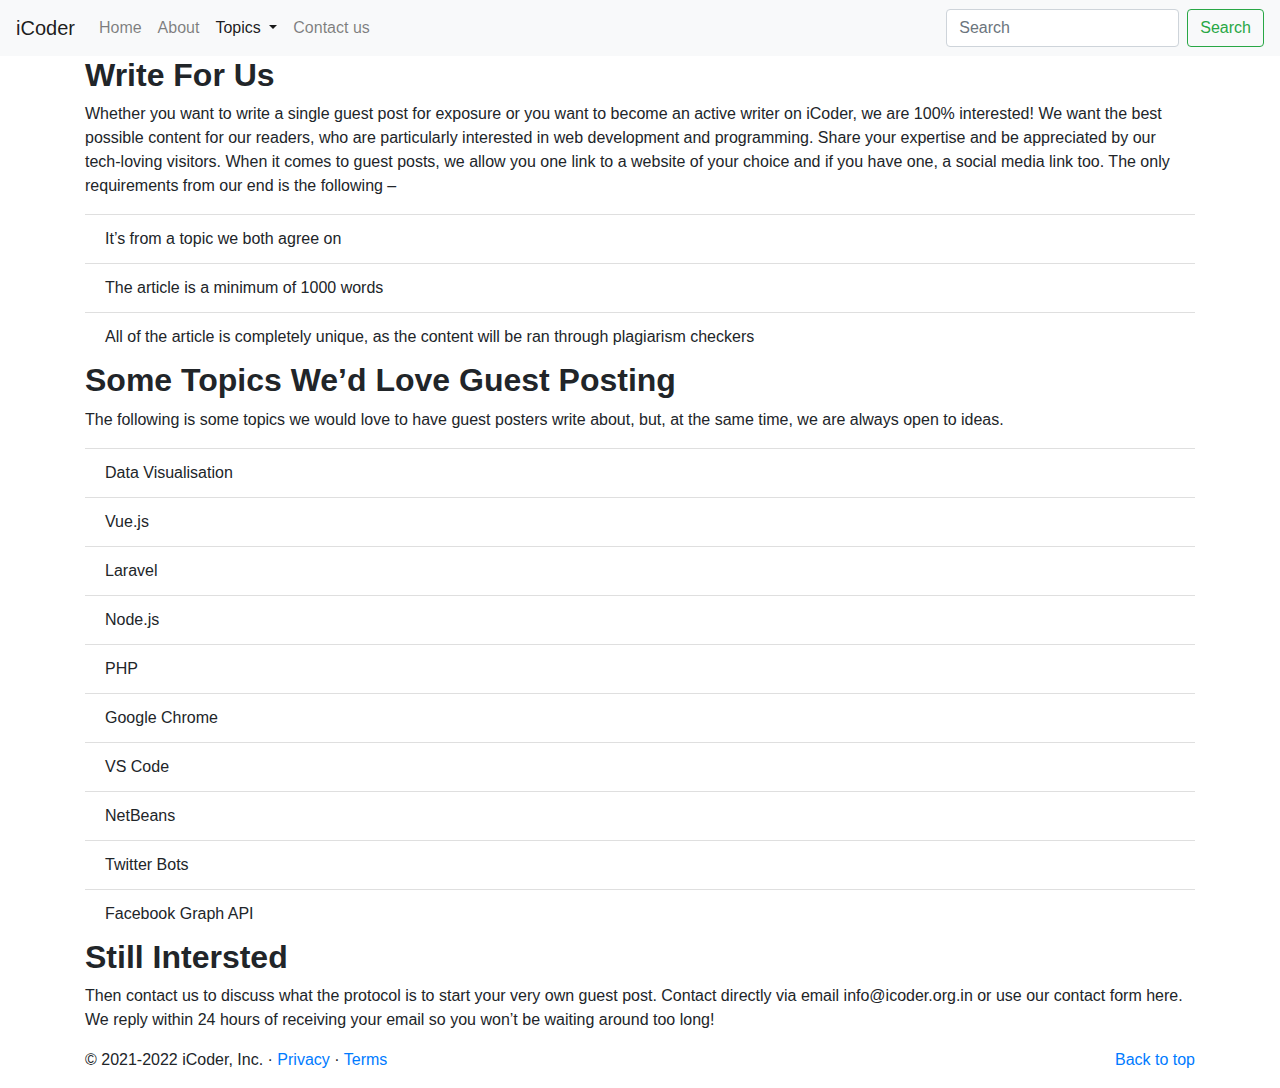
<file: bootstrap/write for us.html>
<!doctype html>
<html lang="en">

<head>
    <meta charset="utf-8">
    <meta name="viewport" content="width=device-width, initial-scale=1, shrink-to-fit=no">
    <link rel="stylesheet" href="https://maxcdn.bootstrapcdn.com/bootstrap/4.0.0/css/bootstrap.min.css"
        integrity="sha384-Gn5384xqQ1aoWXA+058RXPxPg6fy4IWvTNh0E263XmFcJlSAwiGgFAW/dAiS6JXm" crossorigin="anonymous">
    <title>write for us</title>
</head>

<body>


    <nav class="navbar navbar-expand-lg navbar-light bg-light">
        <a class="navbar-brand" href="#">iCoder</a>
        <button class="navbar-toggler" type="button" data-toggle="collapse" data-target="#navbarSupportedContent"
            aria-controls="navbarSupportedContent" aria-expanded="false" aria-label="Toggle navigation">
            <span class="navbar-toggler-icon"></span>
        </button>

        <div class="collapse navbar-collapse" id="navbarSupportedContent">
            <ul class="navbar-nav mr-auto">
                <li class="nav-item">
                    <a class="nav-link" href="./homepage.html">Home <span class="sr-only">(current)</span></a>
                </li>
                <li class="nav-item ">
                    <a class="nav-link" href="./about.html">About</a>
                </li>
                <li class="nav-item dropdown">
                    <a class="nav-link dropdown-toggle active" href="" id="navbarDropdown" role="button"
                        data-toggle="dropdown" aria-haspopup="true" aria-expanded="false">
                        Topics
                    </a>
                    <div class="dropdown-menu" aria-labelledby="navbarDropdown">
                        <a class="dropdown-item" href="./technology.html">Technology</a>
                        <a class="dropdown-item" href="./development.html">Development</a>
                        <div class="dropdown-divider"></div>
                        <a class="dropdown-item" href="./references.html">References</a>
                        <a class="dropdown-item" href="#">Write for us</a>
                    </div>
                </li>
                <li class="nav-item">
                    <a class="nav-link" href="./contact.html">Contact us</a>
                </li>
            </ul>
            <form class="form-inline my-2 my-lg-0">
                <input class="form-control mr-sm-2" type="search" placeholder="Search" aria-label="Search">
                <button class="btn btn-outline-success my-2 my-sm-0" type="submit">Search</button>
            </form>
        </div>
    </nav>
    <div class="container">
        <div>
            <h2><strong>Write For Us</strong></h2>
            <p>Whether you want to write a single guest post for exposure or you want to become an active writer on
                iCoder, we are 100% interested! We want the best possible content for our readers, who are particularly
                interested in web development and programming. Share your expertise and be appreciated by our
                tech-loving visitors.
                When it comes to guest posts, we allow you one link to a website of your choice and if you have one, a
                social media link too. The only requirements from our end is the following –</p>
            <ul class="list-group list-group-flush">
                <li class="list-group-item">It’s from a topic we both agree on</li>
                <li class="list-group-item">The article is a minimum of 1000 words</li>
                <li class="list-group-item">All of the article is completely unique, as the content will be ran through
                    plagiarism checkers</li>
            </ul>
        </div>
        <div>
            <h2><strong>Some Topics We’d Love Guest Posting</strong></h2>
            <p>The following is some topics we would love to have guest posters write about, but, at the same time, we
                are always open to ideas.</p>
            <ul class="list-group list-group-flush">
                <li class="list-group-item">Data Visualisation</li>
                <li class="list-group-item">Vue.js</li>
                <li class="list-group-item">Laravel</li>
                <li class="list-group-item">Node.js</li>
                <li class="list-group-item">PHP</li>
                <li class="list-group-item">Google Chrome</li>
                <li class="list-group-item">VS Code</li>
                <li class="list-group-item">NetBeans</li>
                <li class="list-group-item">Twitter Bots</li>
                <li class="list-group-item">Facebook Graph API</li>
            </ul>
        </div>
    
    <div>
        <h2><strong>Still Intersted</strong></h2>
        <p>Then contact us to discuss what the protocol is to start your very own guest post. Contact directly via email
            info@icoder.org.in or use our contact form here. We reply within 24 hours of receiving your email so you
            won’t be waiting around too long!</p>
    </div>
    </div>

    <footer class="container">
        <p class="float-right"><a href="#">Back to top</a></p>
        <p>© 2021-2022 iCoder, Inc. · <a href="#">Privacy</a> · <a href="#">Terms</a></p>
    </footer>
    <script src="https://code.jquery.com/jquery-3.2.1.slim.min.js"
        integrity="sha384-KJ3o2DKtIkvYIK3UENzmM7KCkRr/rE9/Qpg6aAZGJwFDMVNA/GpGFF93hXpG5KkN"
        crossorigin="anonymous"></script>
    <script src="https://cdnjs.cloudflare.com/ajax/libs/popper.js/1.12.9/umd/popper.min.js"
        integrity="sha384-ApNbgh9B+Y1QKtv3Rn7W3mgPxhU9K/ScQsAP7hUibX39j7fakFPskvXusvfa0b4Q"
        crossorigin="anonymous"></script>
    <script src="https://maxcdn.bootstrapcdn.com/bootstrap/4.0.0/js/bootstrap.min.js"
        integrity="sha384-JZR6Spejh4U02d8jOt6vLEHfe/JQGiRRSQQxSfFWpi1MquVdAyjUar5+76PVCmYl"
        crossorigin="anonymous"></script>
</body>

</html>
</file>
<file: timer/timer.css>
.container{
    display: flex;
    height: 300px;
    width: 100%;
}

#display{
    width: 100%;
    font-size: 72px;
    text-align: center;
    margin: 0px auto;
}

.buttons{
    text-align: center;
}
</file>
<file: todolist/todolist.css>
* {
  box-sizing: border-box;
}
ul {
  margin: 0;
  padding: 0;
}
ul li {
  cursor: pointer;
  position: relative;
  padding: 12px 8px 12px 40px;
  background: #eee;
  font-size: 18px;
  transition: 0.2s;
  -webkit-user-select: none;
  -moz-user-select: none;
  -ms-user-select: none;
  user-select: none;
}
ul li:nth-child(odd) {
  background: #f9f9f9;
}
ul li:hover {
  background: #ddd;
}
ul li.checked {
  background: #888;
  color: #fff;
  text-decoration: line-through;
}
ul li.checked::before {
  content: '';
  position: absolute;
  border-color: #fff;
  border-style: solid;
  border-width: 0 2px 2px 0;
  top: 10px;
  left: 16px;
  transform: rotate(45deg);
  height: 15px;
  width: 7px;
}
.close {
  position: absolute;
  right: 0;
  top: 0;
  padding: 12px 16px 12px 16px;
}
.close:hover {
  background-color: #f44336;
  color: white;
}
.header {
  background-color: #f44336;
  padding: 30px 40px;
  color: white;
  text-align: center;
}
.header:after {
  content: "";
  display: table;
  clear: both;
}
input {
  margin: 0;
  border: none;
  border-radius: 0;
  width: 75%;
  padding: 10px;
  float: left;
  font-size: 16px;
}
.addBtn {
  padding: 10px;
  width: 25%;
  background: #d9d9d9;
  color: #555;
  float: left;
  text-align: center;
  font-size: 16px;
  cursor: pointer;
  transition: 0.3s;
  border-radius: 0;
}
.addBtn:hover {
  background-color: #bbb;
}
</file>
